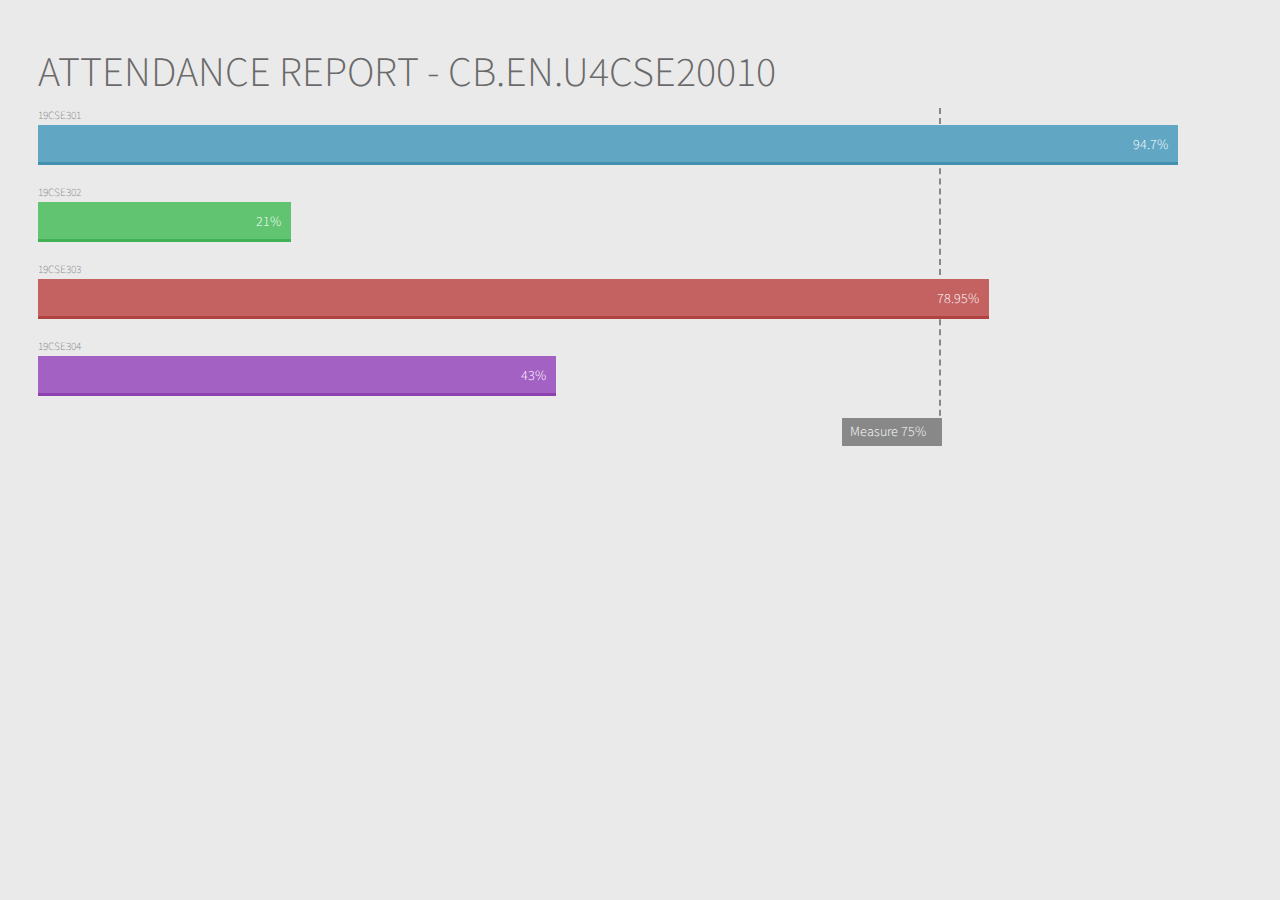
<file: admin/index.html>
<!DOCTYPE html>
<html lang="en" >
<head>
  <meta charset="UTF-8">
  <title>report</title>
  <link rel='stylesheet' href='https://fonts.googleapis.com/css?family=Source+Sans+Pro:300,400'><link rel="stylesheet" href="./style.css">
  <script>$(document).ready(function(){
    $('.bar').each(function(i, elem){
      drawBar(elem);
    });
    
    $('.measure').each(function(i, elem){
      drawMeasure(elem);
    });
    
    $('a.redraw').click(function(e){
      e.preventDefault();
      $('.bar').each(function(i, elem){
        randomiseBar(elem);
      });
      // $('.measure').each(function(i, elem){
      //   randomiseMeasure(elem);
      // });
    
    });
    
    function drawBar(bar) {
      var percentage = $(bar).data('percentage');
      if(percentage > 100){
        percentage = 100;
      }
      $(bar).animate({'width': percentage + '%'}, 'slow');
    }
    
    function randomiseBar(bar) {
      var width =  Math.floor(Math.random() * (100 - 20 + 1)) + 20;
      $(bar).animate({'width': width + '%'}, 'slow');
      $(bar).attr('data-percentage', width);
    }
    
    function drawMeasure(measure) {
      var percentage = $(measure).data('percentage');
      if(percentage > 100){
        percentage = 100;
      }
      $(measure).animate({'width': percentage + '%'}, 'slow');
    }
    
    function randomiseMeasure(measure) {
      var width =  Math.floor(Math.random() * (100 - 20 + 1)) + 20;
      $(measure).animate({'width': width + '%'}, 'slow');
      $(measure).attr('data-percentage', width);
    }
    
    
  });</script>

</head>
<body>
<!-- partial:index.partial.html -->
<h1>ATTENDANCE REPORT - CB.EN.U4CSE20010</h1>


<section class="data">
  <div class="measure" data-percentage="75"></div>

  <div class="bar-wrap">
    <label>19CSE301</label>
    <div class="bar blue" data-percentage="94.7"></div>
  </div>
  <div class="bar-wrap">
    <label>19CSE302</label>
    <div class="bar green" data-percentage="21"></div>
  </div>
  <div class="bar-wrap">
    <label>19CSE303</label>
    <div class="bar red" data-percentage="78.95"></div>
  </div>
  <div class="bar-wrap">
    <label>19CSE304</label>
    <div class="bar purple" data-percentage="43"></div>
  </div>
</section>

<!-- <a href="#" class="redraw button">Next Student</a> -->
<!-- partial -->
  <script src='//cdnjs.cloudflare.com/ajax/libs/jquery/2.1.3/jquery.min.js'></script><script  src="./script.js"></script>

</body>
</html>
</file>
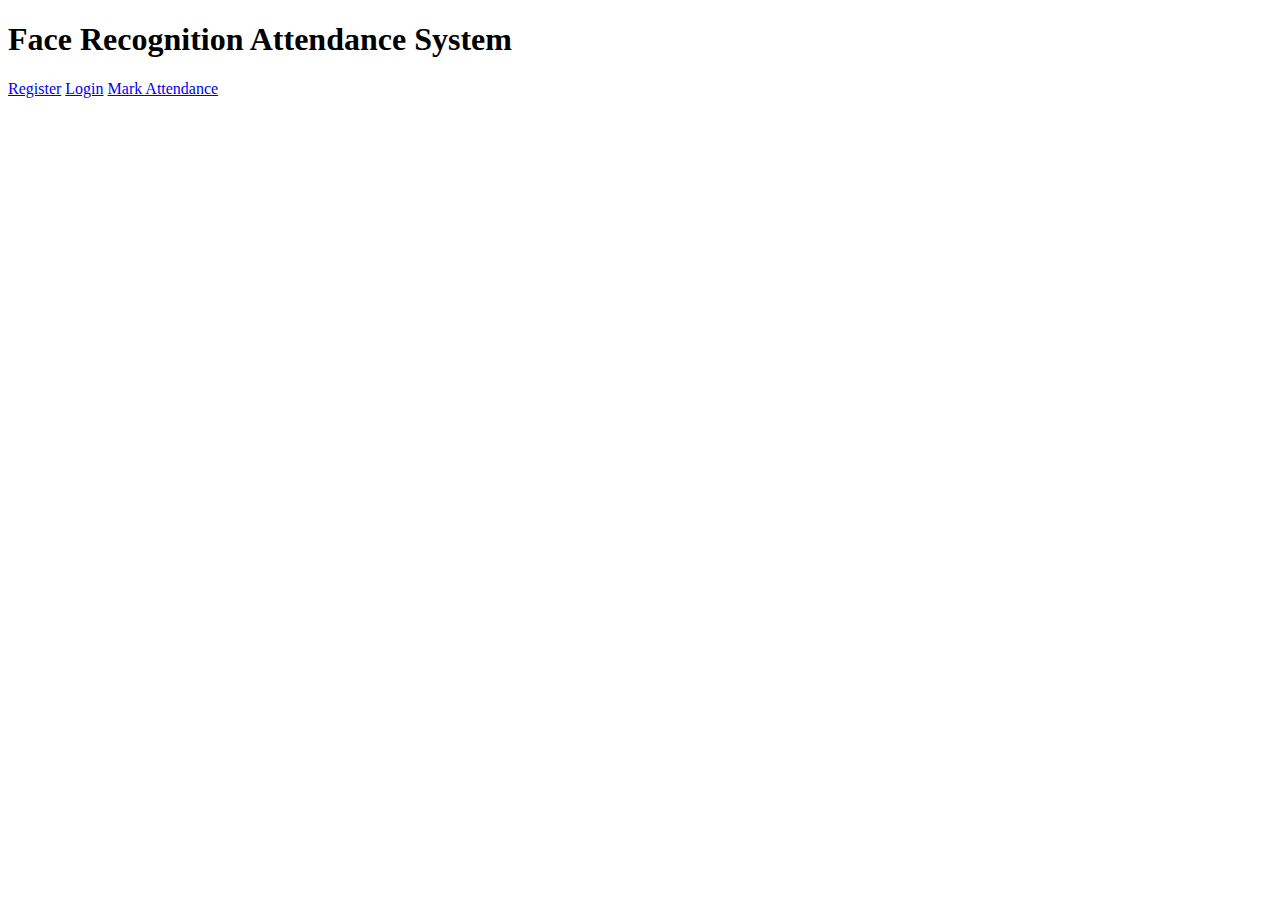
<file: test/index.html>
<!DOCTYPE html>
<html lang="en">
<head>
    <meta charset="UTF-8">
    <meta name="viewport" content="width=device-width, initial-scale=1.0">
    <title>Face Recognition Attendance System</title>
</head>
<body>
    <h1>Face Recognition Attendance System</h1>
    <nav>
        <a href="register.html">Register</a>
        <a href="login.html">Login</a>
        <a href="attendance.html">Mark Attendance</a>
    </nav>
</body>
</html>
</file>
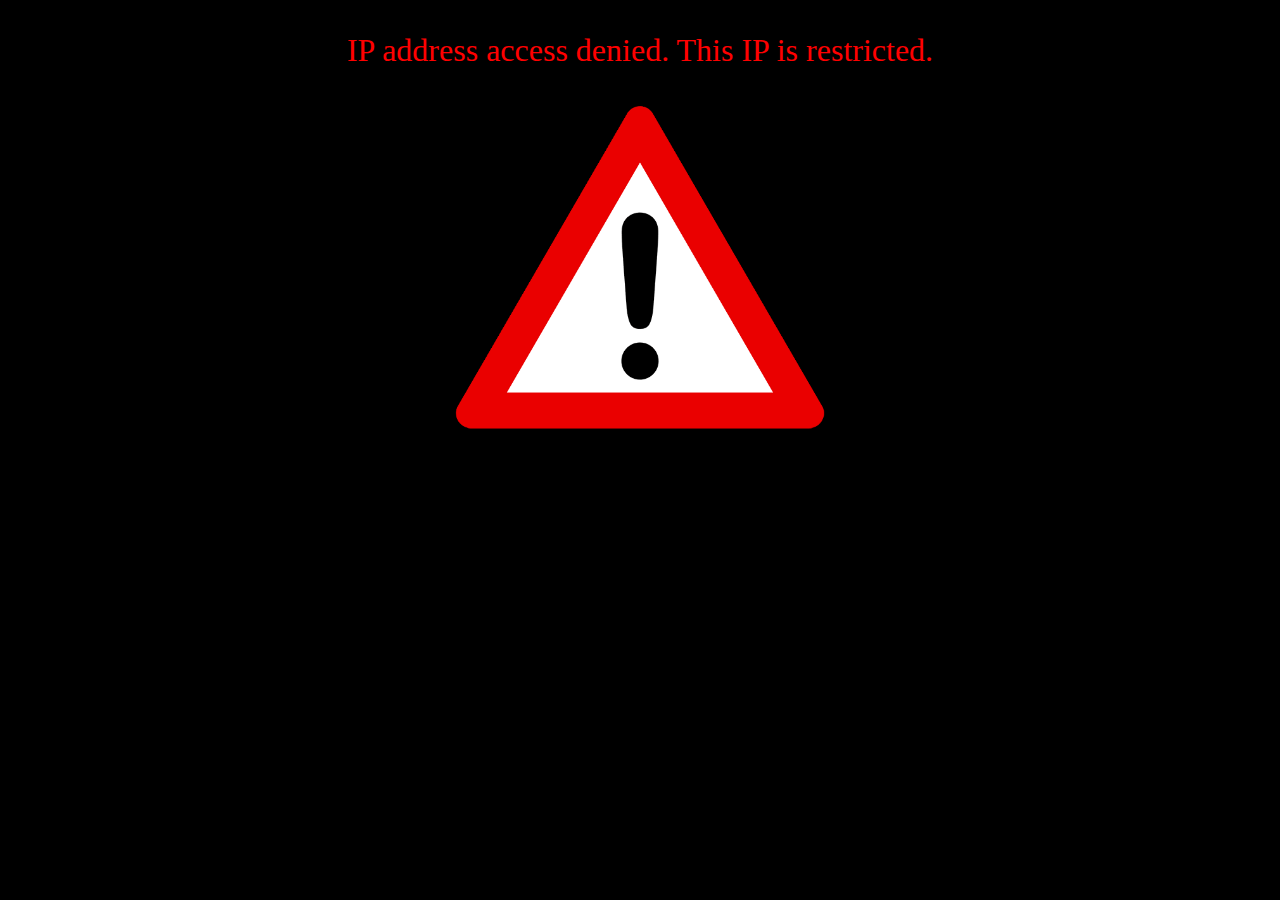
<file: ip.html>
<!DOCTYPE html>
<html>
<head>
  <title>IP ERROR</title>
  <style>
    .center-align {
      text-align: center;
    }
  </style>
</head>
<body style="background-color: black;">
  <div class="center-align">
    <p style="color: red;font-size: xx-large;">IP address access denied. This IP is restricted.</p>
    <img src="./8iE9.gif" alt="" srcset="" width="30%" height="40%">
  </div>
</body>
</html>
</file>
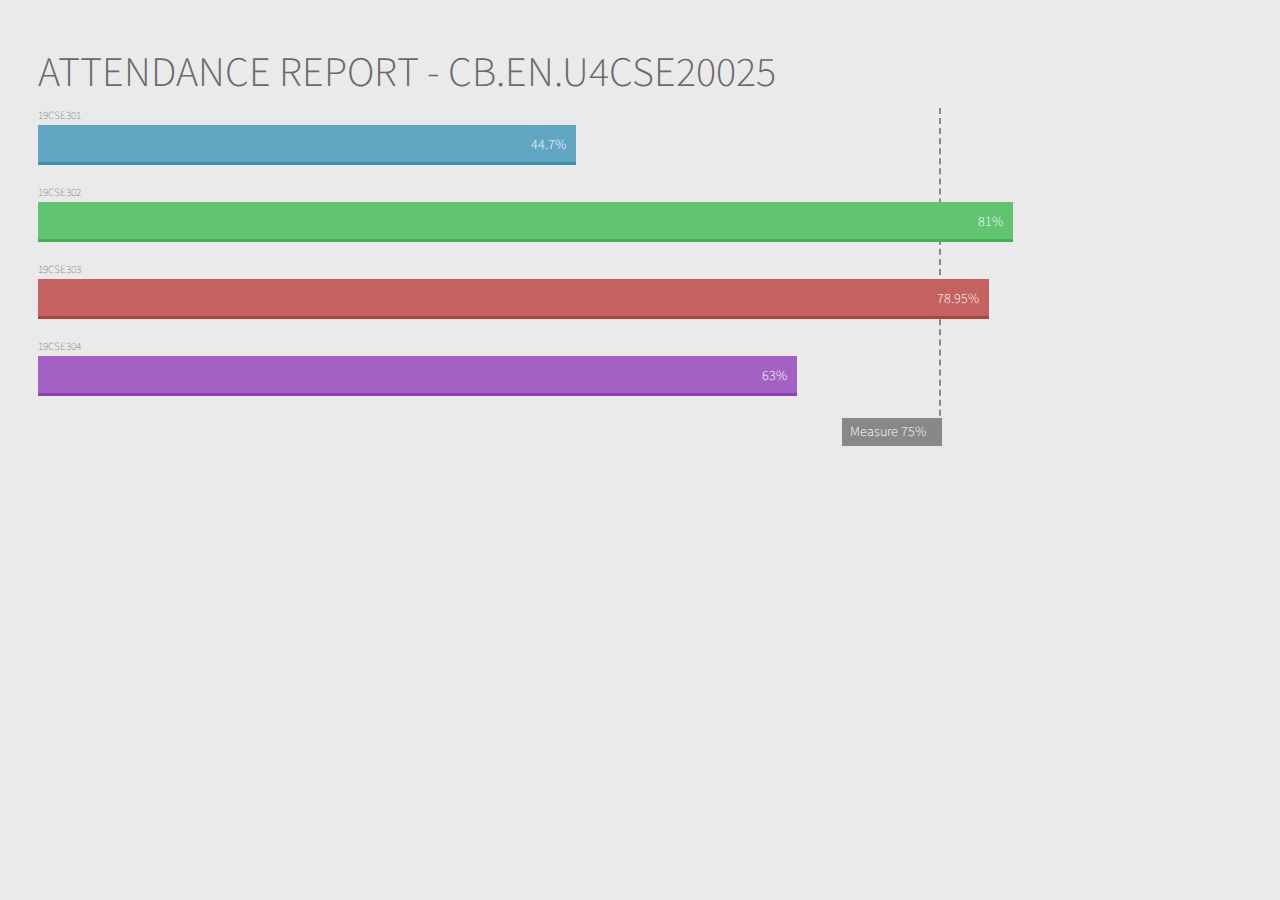
<file: admin/index1.html>
<!DOCTYPE html>
<html lang="en" >
<head>
  <meta charset="UTF-8">
  <title>report</title>
  <link rel='stylesheet' href='https://fonts.googleapis.com/css?family=Source+Sans+Pro:300,400'><link rel="stylesheet" href="./style.css">
  <script>$(document).ready(function(){
    $('.bar').each(function(i, elem){
      drawBar(elem);
    });
    
    $('.measure').each(function(i, elem){
      drawMeasure(elem);
    });
    
    $('a.redraw').click(function(e){
      e.preventDefault();
      $('.bar').each(function(i, elem){
        randomiseBar(elem);
      });
      // $('.measure').each(function(i, elem){
      //   randomiseMeasure(elem);
      // });
    
    });
    
    function drawBar(bar) {
      var percentage = $(bar).data('percentage');
      if(percentage > 100){
        percentage = 100;
      }
      $(bar).animate({'width': percentage + '%'}, 'slow');
    }
    
    function randomiseBar(bar) {
      var width =  Math.floor(Math.random() * (100 - 20 + 1)) + 20;
      $(bar).animate({'width': width + '%'}, 'slow');
      $(bar).attr('data-percentage', width);
    }
    
    function drawMeasure(measure) {
      var percentage = $(measure).data('percentage');
      if(percentage > 100){
        percentage = 100;
      }
      $(measure).animate({'width': percentage + '%'}, 'slow');
    }
    
    function randomiseMeasure(measure) {
      var width =  Math.floor(Math.random() * (100 - 20 + 1)) + 20;
      $(measure).animate({'width': width + '%'}, 'slow');
      $(measure).attr('data-percentage', width);
    }
    
    
  });</script>

</head>
<body>
<!-- partial:index.partial.html -->
<h1>ATTENDANCE REPORT - CB.EN.U4CSE20025</h1>


<section class="data">
  <div class="measure" data-percentage="75"></div>

  <div class="bar-wrap">
    <label>19CSE301</label>
    <div class="bar blue" data-percentage="44.7"></div>
  </div>
  <div class="bar-wrap">
    <label>19CSE302</label>
    <div class="bar green" data-percentage="81"></div>
  </div>
  <div class="bar-wrap">
    <label>19CSE303</label>
    <div class="bar red" data-percentage="78.95"></div>
  </div>
  <div class="bar-wrap">
    <label>19CSE304</label>
    <div class="bar purple" data-percentage="63"></div>
  </div>
</section>

<!-- <a href="#" class="redraw button">Next Student</a> -->
<!-- partial -->
  <script src='//cdnjs.cloudflare.com/ajax/libs/jquery/2.1.3/jquery.min.js'></script><script  src="./script.js"></script>

</body>
</html>
</file>
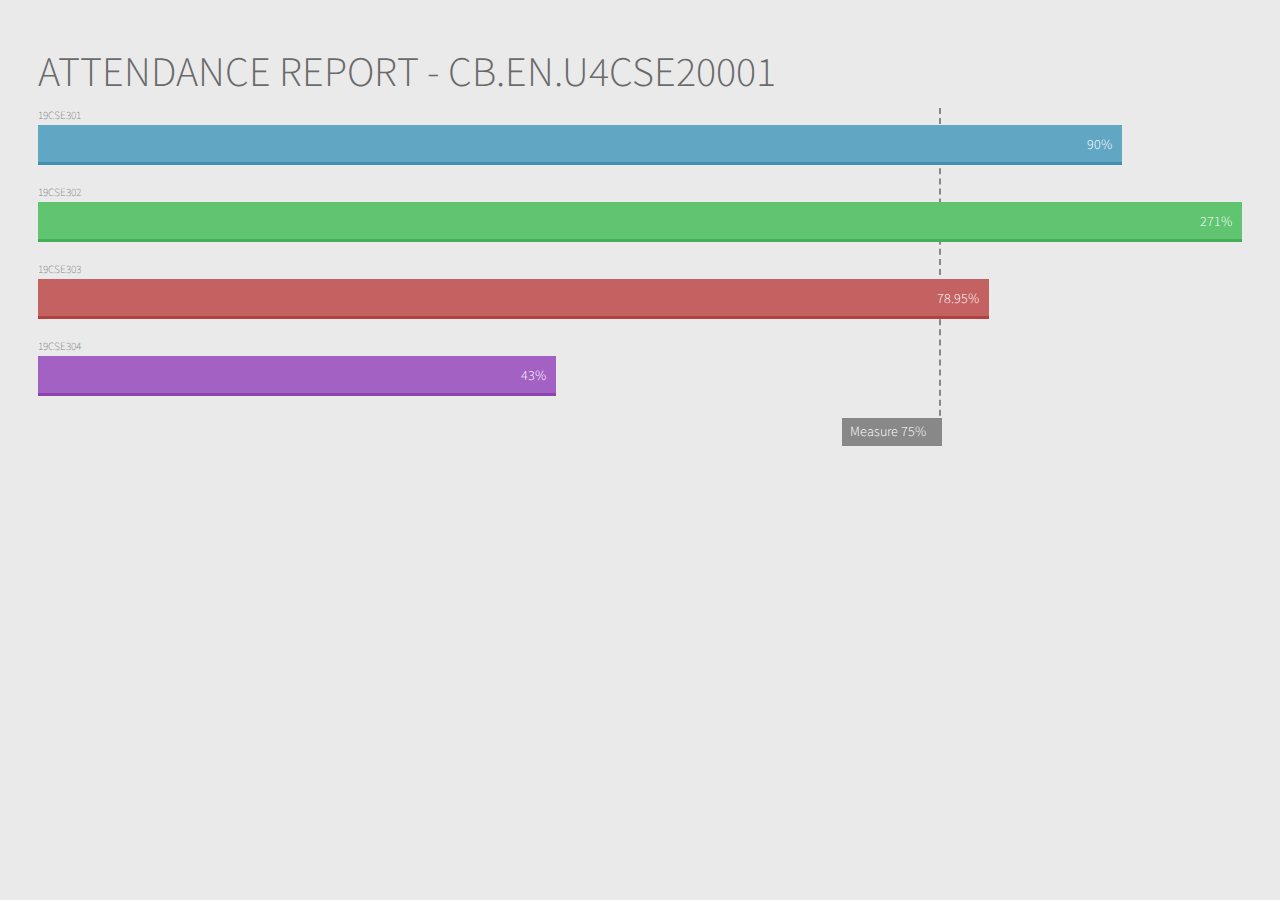
<file: admin/index2.html>
<!DOCTYPE html>
<html lang="en" >
<head>
  <meta charset="UTF-8">
  <title>report</title>
  <link rel='stylesheet' href='https://fonts.googleapis.com/css?family=Source+Sans+Pro:300,400'><link rel="stylesheet" href="./style.css">
  <script>$(document).ready(function(){
    $('.bar').each(function(i, elem){
      drawBar(elem);
    });
    
    $('.measure').each(function(i, elem){
      drawMeasure(elem);
    });
    
    $('a.redraw').click(function(e){
      e.preventDefault();
      $('.bar').each(function(i, elem){
        randomiseBar(elem);
      });
      // $('.measure').each(function(i, elem){
      //   randomiseMeasure(elem);
      // });
    
    });
    
    function drawBar(bar) {
      var percentage = $(bar).data('percentage');
      if(percentage > 100){
        percentage = 100;
      }
      $(bar).animate({'width': percentage + '%'}, 'slow');
    }
    
    function randomiseBar(bar) {
      var width =  Math.floor(Math.random() * (100 - 20 + 1)) + 20;
      $(bar).animate({'width': width + '%'}, 'slow');
      $(bar).attr('data-percentage', width);
    }
    
    function drawMeasure(measure) {
      var percentage = $(measure).data('percentage');
      if(percentage > 100){
        percentage = 100;
      }
      $(measure).animate({'width': percentage + '%'}, 'slow');
    }
    
    function randomiseMeasure(measure) {
      var width =  Math.floor(Math.random() * (100 - 20 + 1)) + 20;
      $(measure).animate({'width': width + '%'}, 'slow');
      $(measure).attr('data-percentage', width);
    }
    
    
  });</script>

</head>
<body>
<!-- partial:index.partial.html -->
<h1>ATTENDANCE REPORT - CB.EN.U4CSE20001</h1>


<section class="data">
  <div class="measure" data-percentage="75"></div>

  <div class="bar-wrap">
    <label>19CSE301</label>
    <div class="bar blue" data-percentage="90"></div>
  </div>
  <div class="bar-wrap">
    <label>19CSE302</label>
    <div class="bar green" data-percentage="271"></div>
  </div>
  <div class="bar-wrap">
    <label>19CSE303</label>
    <div class="bar red" data-percentage="78.95"></div>
  </div>
  <div class="bar-wrap">
    <label>19CSE304</label>
    <div class="bar purple" data-percentage="43"></div>
  </div>
</section>

<!-- <a href="#" class="redraw button">Next Student</a> -->
<!-- partial -->
  <script src='//cdnjs.cloudflare.com/ajax/libs/jquery/2.1.3/jquery.min.js'></script><script  src="./script.js"></script>

</body>
</html>
</file>
<file: admin/style.css>
*, *:before, *:after {
  box-sizing: border-box;
}

body {
  font-family: "Source Sans Pro", sans-serif;
  font-weight: 300;
  font-size: 14px;
  padding: 30px;
  background: #eaeaea;
}

a.button {
  padding: 6px 14px;
  background-color: #888;
  color: #FFF;
  border-radius: 4px;
  text-decoration: none;
  font-size: 1em;
}
a.button:hover {
  background-color: #3a3a3a;
}

h1 {
  color: #6a6a6a;
  line-height: 1.2em;
  margin: 10px 0;
  font-weight: 300;
  font-size: 3em;
}

section.data {
  position: relative;
  overflow: hidden;
  padding: 0 0 30px 0;
  margin: 0 0 40px 0;
}
section.data div.measure {
  position: absolute;
  height: 100%;
  border-right: 2px dashed #888;
  margin: 0 0 35px 0;
}
section.data div.measure:after {
  content: "Measure " attr(data-percentage) "%";
  position: absolute;
  bottom: 0px;
  right: -3px;
  background-color: #888;
  color: #FFF;
  padding: 4px 16px 4px 8px;
}

div.bar-wrap {
  width: 100%;
  display: block;
  margin: 0 0 20px 0;
  overflow: hidden;
}
div.bar-wrap label {
  font-size: 0.8em;
  color: #8a8a8a;
  text-transform: uppercase;
  margin: 0 0 2px 0;
  display: block;
}
div.bar-wrap div.bar {
  height: 40px;
  width: 0;
  position: relative;
}
div.bar-wrap div.bar:after {
  content: attr(data-percentage) "%";
  display: block;
  position: absolute;
  top: 0;
  right: 0;
  height: 40px;
  padding: 10px;
}
div.bar-wrap div.bar.blue {
  background-color: #61a7c4;
  border-bottom: 3px solid #4290b0;
}
div.bar-wrap div.bar.blue:after {
  color: #FFF;
}
div.bar-wrap div.bar.green {
  background-color: #61c471;
  border-bottom: 3px solid #42b054;
}
div.bar-wrap div.bar.green:after {
  color: #FFF;
}
div.bar-wrap div.bar.red {
  background-color: #c46161;
  border-bottom: 3px solid #b04242;
}
div.bar-wrap div.bar.red:after {
  color: #FFF;
}
div.bar-wrap div.bar.purple {
  background-color: #a461c4;
  border-bottom: 3px solid #8d42b0;
}
div.bar-wrap div.bar.purple:after {
  color: #FFF;
}
</file>
